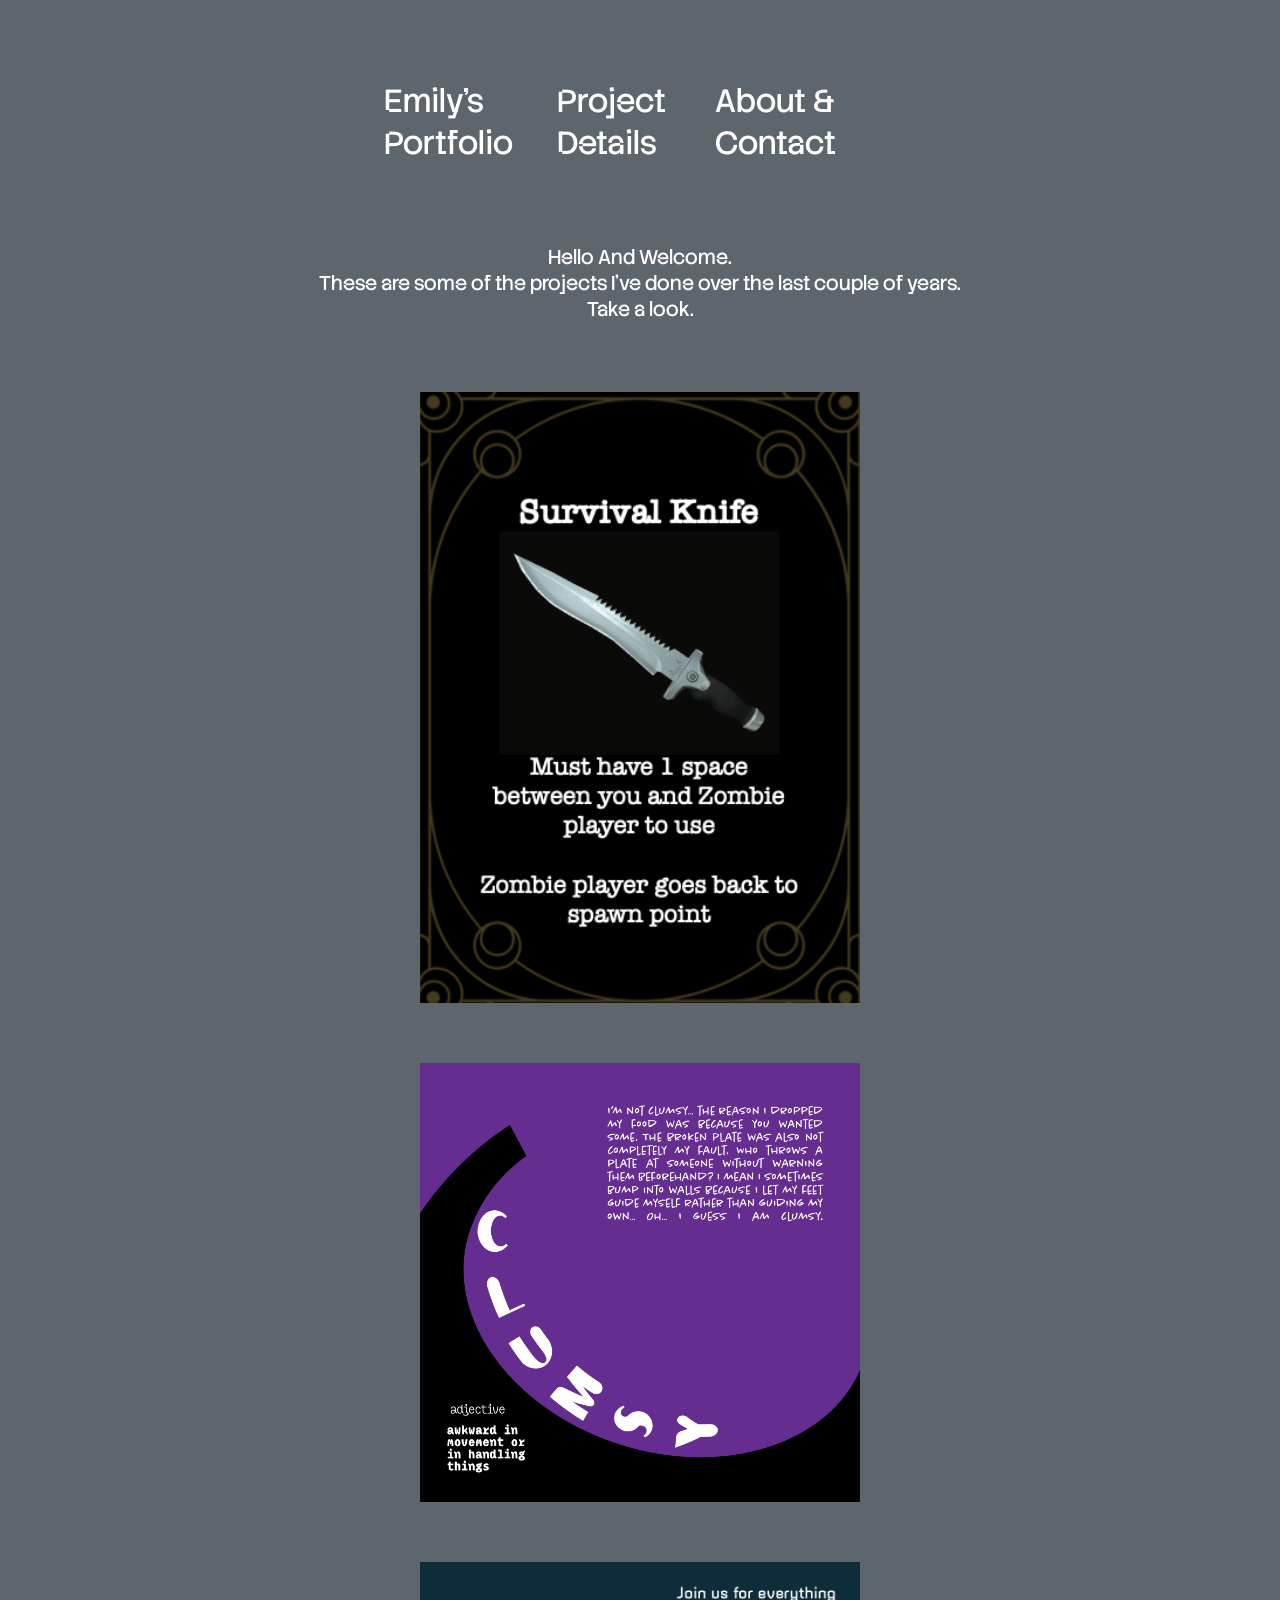
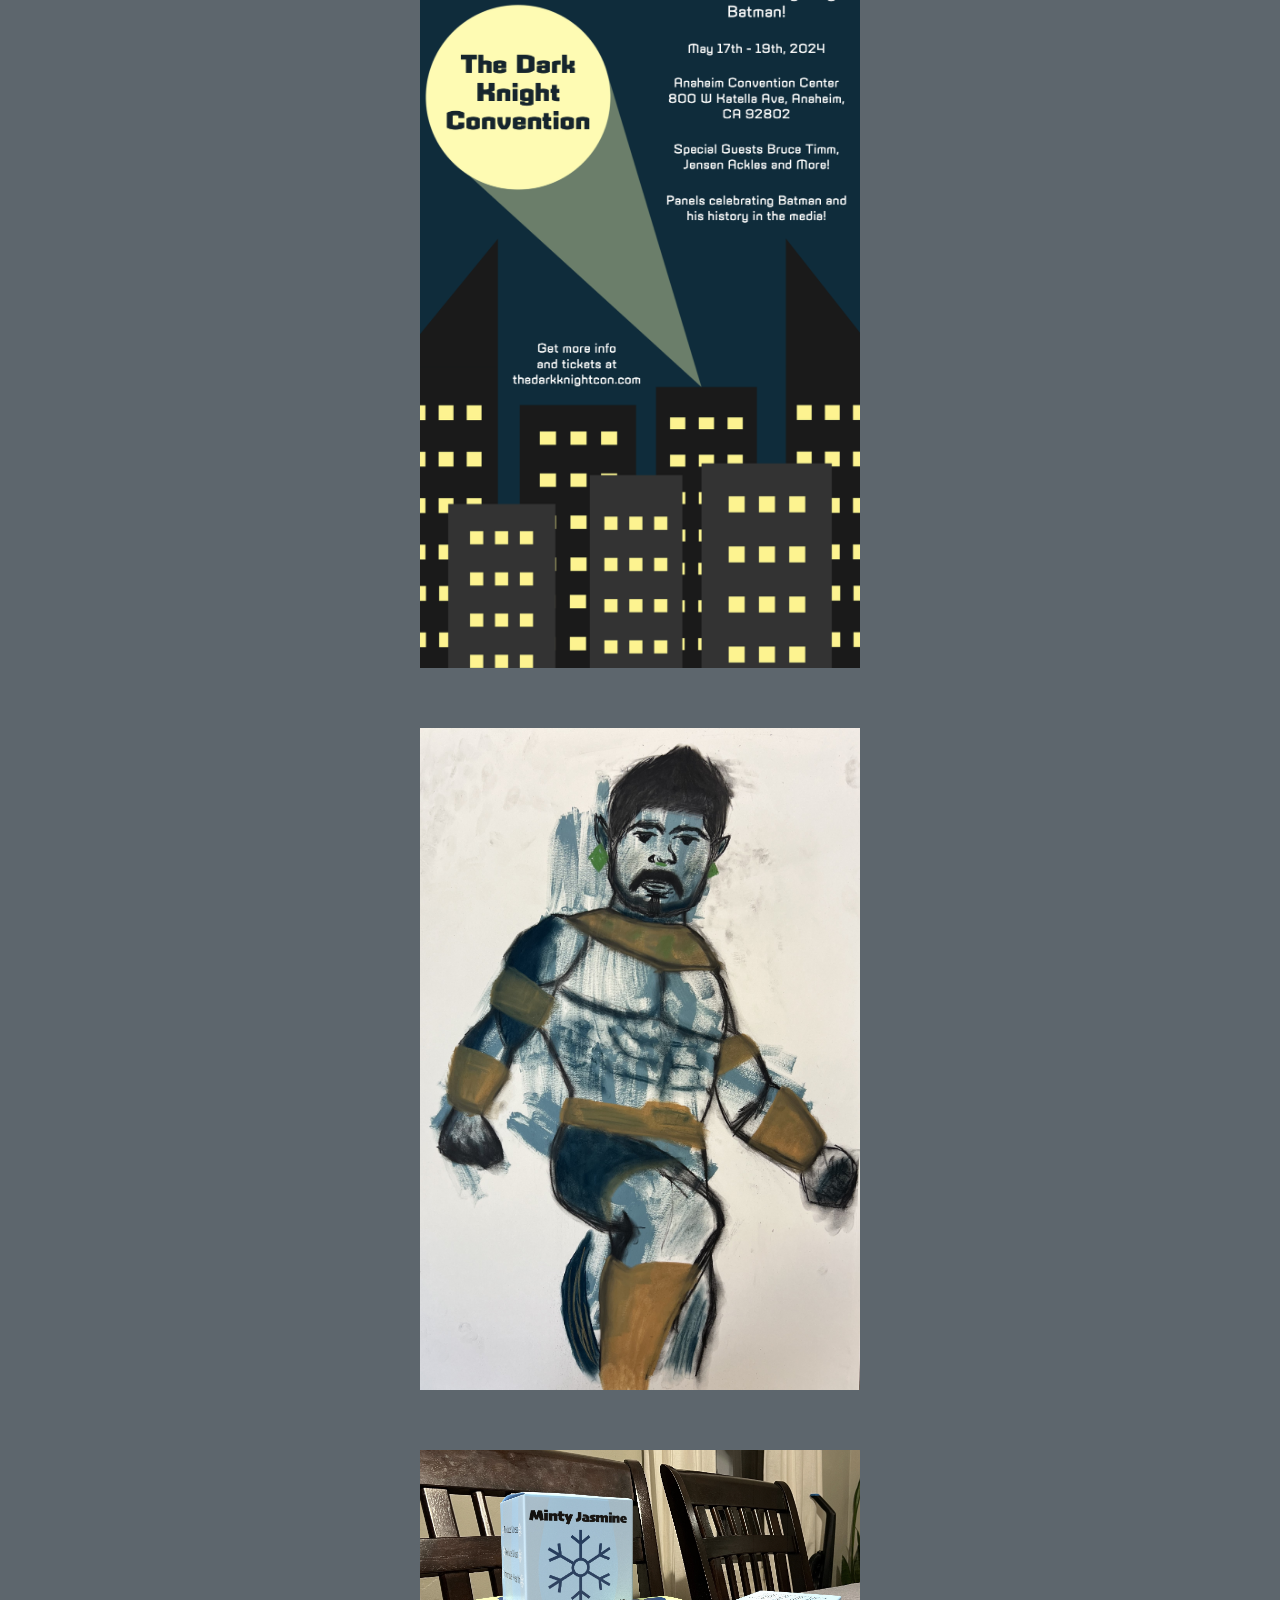
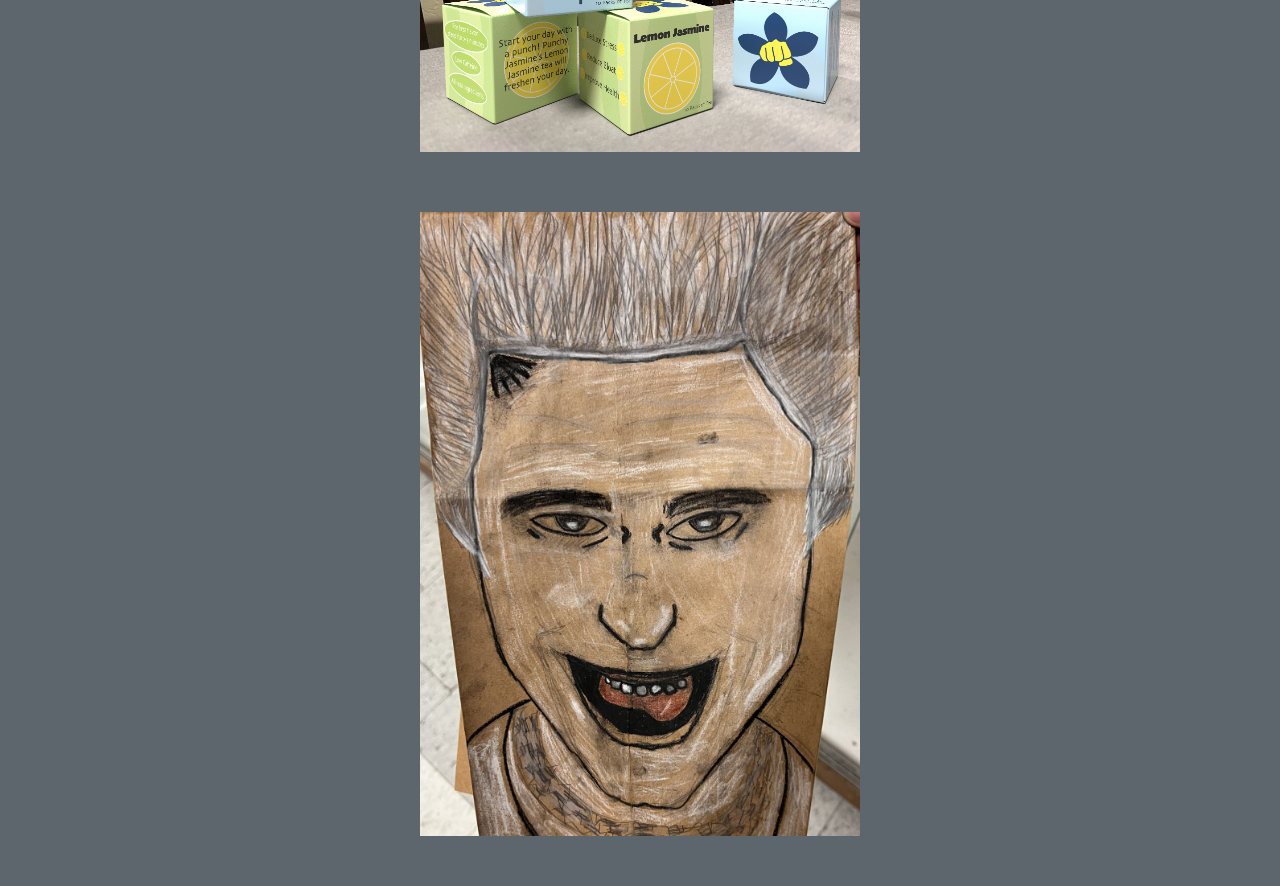
<file: index.html>
<!DOCTYPE html>
<html lang="en">
<head>
    <meta charset="UTF-8">
    <meta name="viewport" content="width=device-width, initial-scale=1.0">
    <link rel="stylesheet" href="style.css">
    <title>Final Portfolio</title>
</head>

<body>
    <header class="navbar">
        <div class="nav-container">
            <h1>
                Emily's Portfolio
            </h1>

            <h1>
                <a href="projectdetails.html">Project Details</a>
            </h1>
            
            <h1>
                <a href="about&contact.html">About & Contact</a>
            </h1>
        </div>
    </header>

    <header class="hero-hello">
        <p>
            Hello And Welcome. <br> These are some of the projects I've done over the last couple of years. <br> Take a look. 
        </p>
    </header>
    
    <div class="gallery">
        <img class="p5" src="imgs/recard1.png" alt="Game Design I project: Original board game cards based off of the video game series Resident Evil I.">
        
        <img class="p1" src="imgs/clumsy.png" alt="Typography project: Pick an adjective, and showcase its meaning with just its first letter.">

        <img class="p2" src="imgs/flyer.png" alt="Typography project: Create a flyer for a made up convention.">

        <img class="p3" src="imgs/namor.jpeg" alt="Figure Drawing project: Namor body portrait, character from Marvel Comics.">
    
        <img class="p4" src="imgs/package.png" alt="Design Concepts & Narratives project: Final Packaging Design for tea product.">
    
        <img class="p6" src="imgs/robert.jpeg" alt="Figure Drawing project: Robert Pattison portrait on a paper bag.">
    </div>

    <script src="script.js"></script>
</body>
</html>
</file>
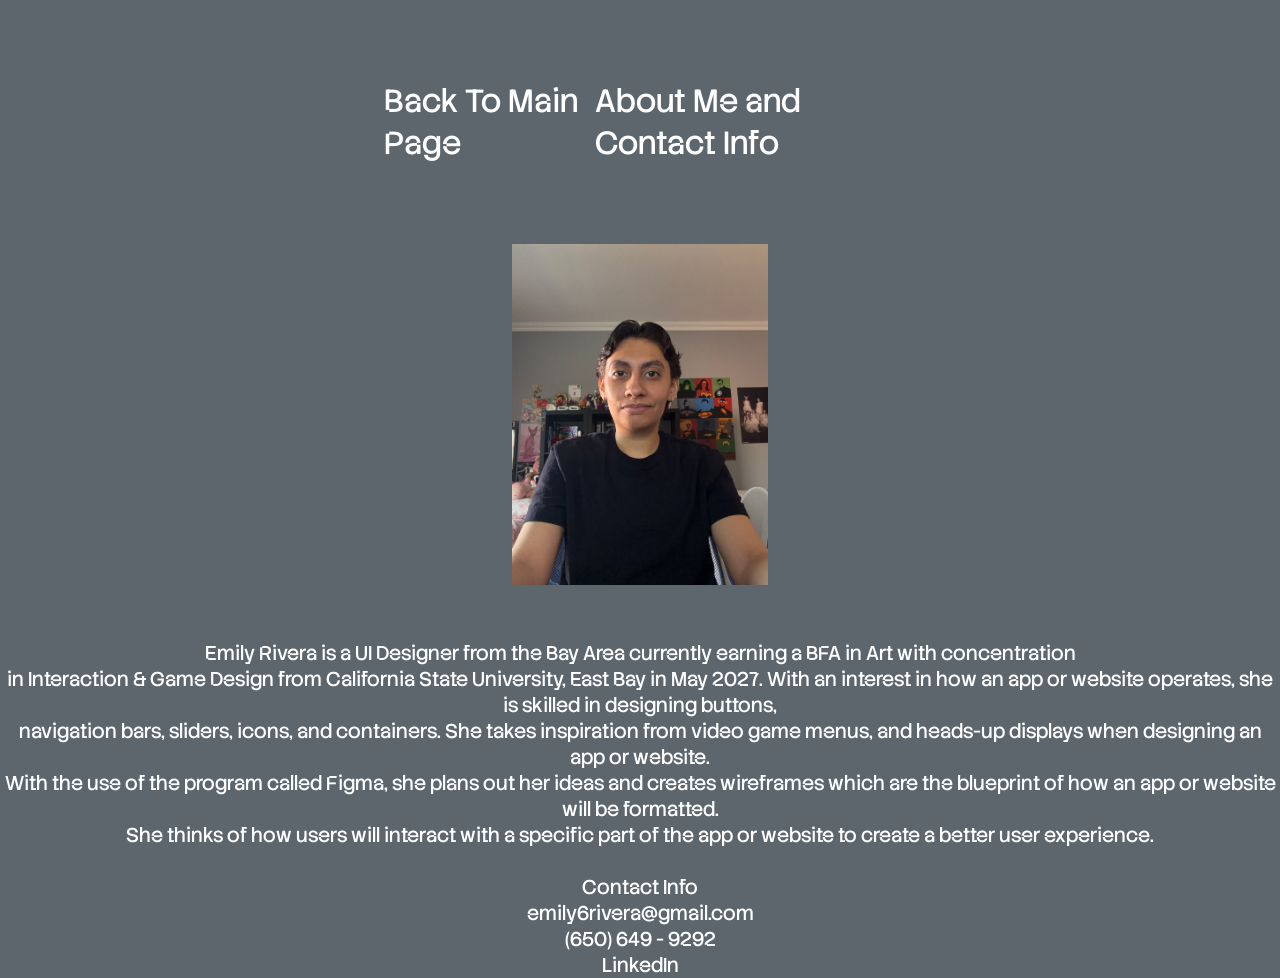
<file: about&contact.html>
<!DOCTYPE html>
<html lang="en">
<head>
    <meta charset="UTF-8">
    <meta name="viewport" content="width=device-width, initial-scale=1.0">
    <link rel="stylesheet" href="style.css">
    <title>Final Portfolio</title>
</head>

<body>
    <header class="navbar">
        <div class="nav-container">
            <h1>
                <a href="index.html">Back To Main Page</a>
            </h1>

            <h1>
                About Me and Contact Info
            </h1>
        </div>
    </header>

    <div>
        <img class="pic" src="imgs/profile.JPEG" alt="">

        <p class="summary">
            Emily Rivera is a UI Designer from the Bay Area currently earning a BFA in Art with concentration <br> in Interaction & Game Design from California State University, East Bay in May 2027. With an interest in how an app or website operates, she is skilled in designing buttons, <br> navigation bars, sliders, icons, and containers. She takes inspiration from video game menus, and heads-up displays when designing an app or website. <br> With the use of the program called Figma, she plans out her ideas and creates wireframes which are the blueprint of how an app or website will be formatted. <br> She thinks of how users will interact with a specific part of the app or website to create a better user experience.

            <br>
            <br>

            Contact Info
            <br>
            emily6rivera@gmail.com
            <br>
            (650) 649 - 9292
            <br>
            <a href="https://www.linkedin.com/in/emily-rivera-delgado/?lipi=urn%3Ali%3Apage%3Ad_flagship3_profile_view_base_contact_details%3BscGrai42TomMKHqdBX3ROA%3D%3D">LinkedIn</a>

        </p>
    </div>

</body>
</html>
</file>
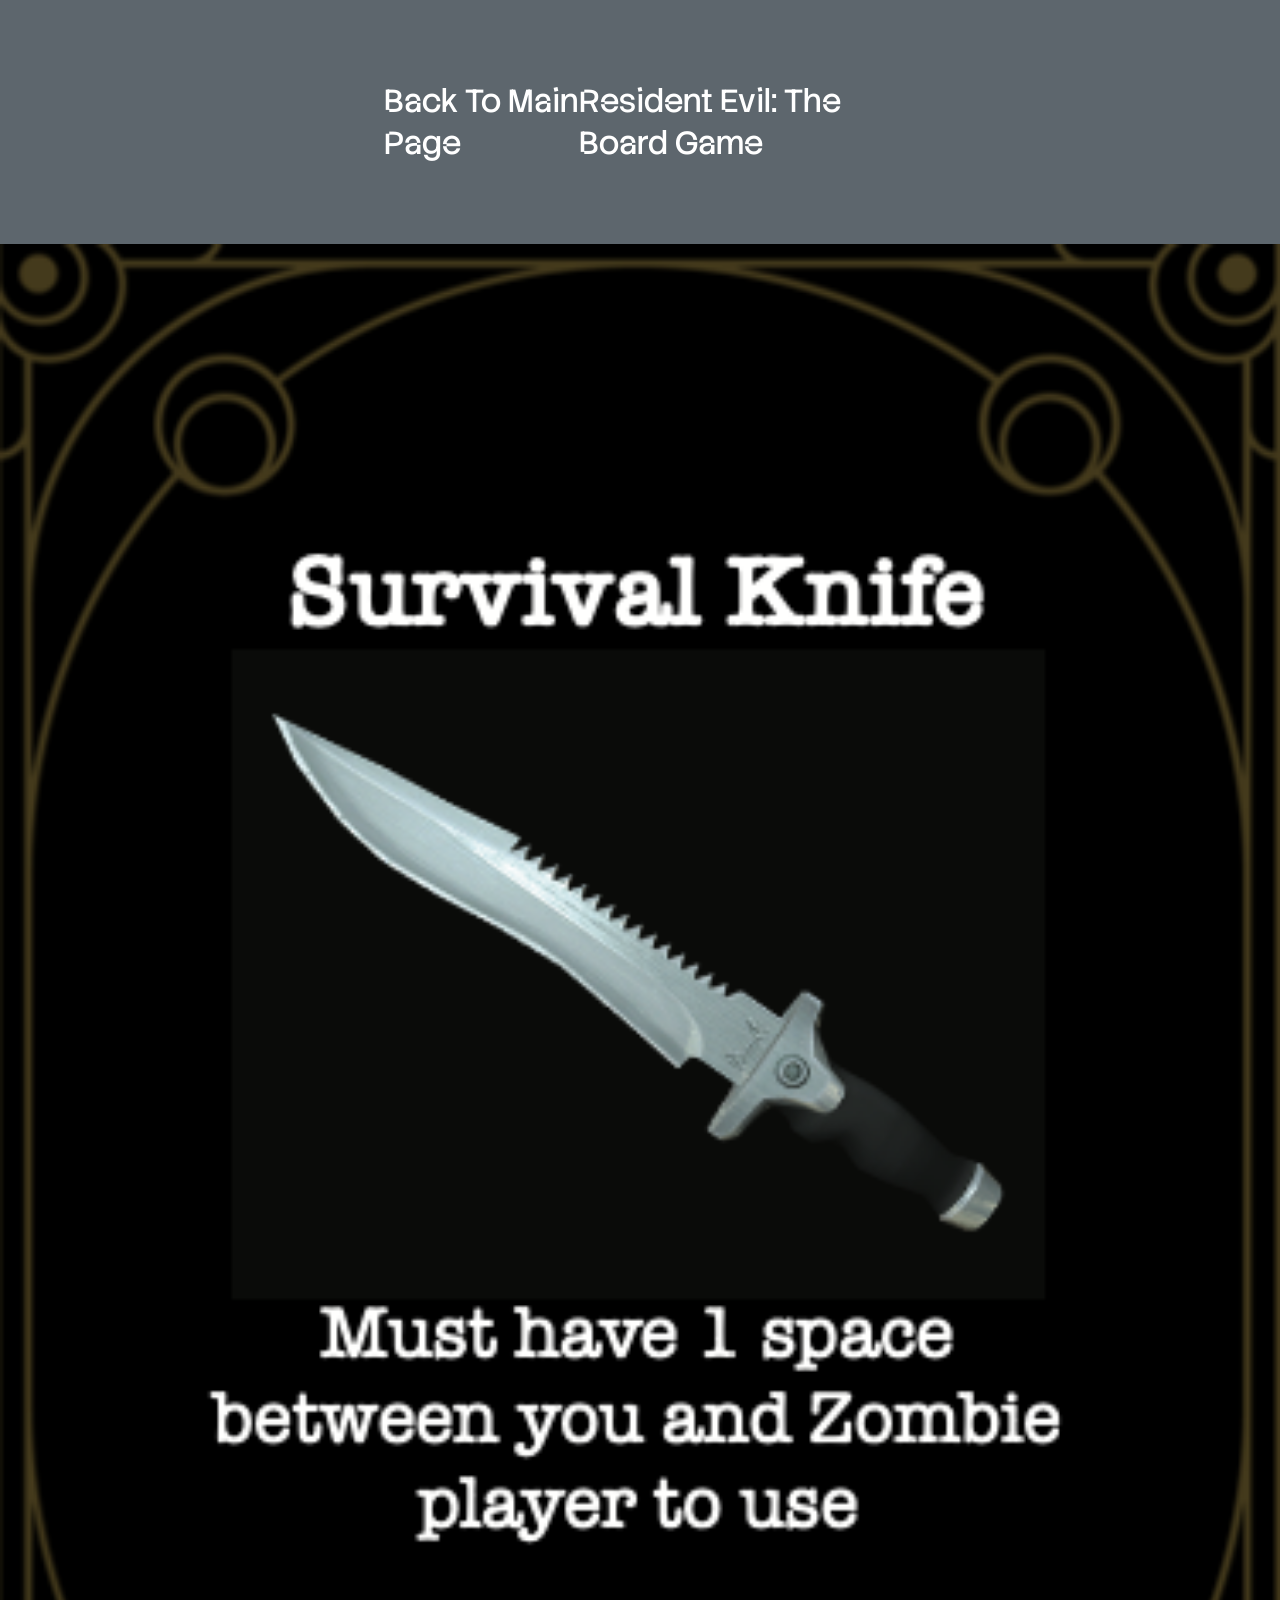
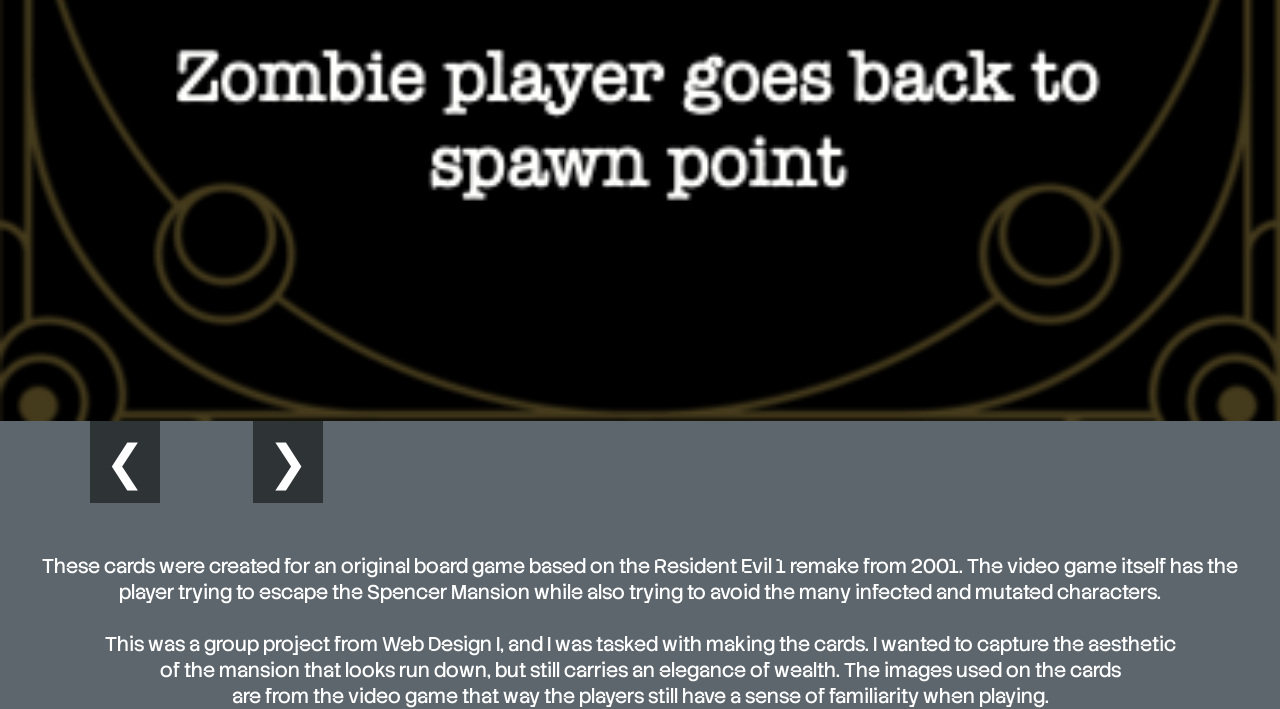
<file: projectdetails.html>
<!DOCTYPE html>
<html lang="en">
<head>
    <meta charset="UTF-8">
    <meta name="viewport" content="width=device-width, initial-scale=1.0">
    <link rel="stylesheet" href="style.css">
    <title>Final Portfolio</title>
</head>

<body>
    <header class="navbar">
        <div class="nav-container">
            <h1>
                <a href="index.html">Back To Main Page</a>
            </h1>

            <h1>
                Resident Evil: The Board Game
            </h1>
        </div>
    </header>

    <section>
        <div class="slider">
            <div class="slides">
                <img class="slide" src="imgs/recard1.png" alt="">

                <img class="slide" src="imgs/recard2.png" alt="">

                <img class="slide" src="imgs/recard3.png" alt="">

                <img class="slide" src="imgs/recard4.png" alt="">

                <img class="slide" src="imgs/recard5.png" alt="">

                <img class="slide" src="imgs/recard6.png" alt="">

                <img class="slide" src="imgs/recard7.png" alt="">

                <img class="slide" src="imgs/recard8.png" alt="">

                <img class="slide" src="imgs/recard9.png" alt="">

                <img class="slide" src="imgs/recard10.png" alt="">

                <img class="slide" src="imgs/recard11.png" alt="">

                <img class="slide" src="imgs/recard12.png" alt="">
                
                <button class="prev" onclick="prevSlide()">&#10094</button>
                <button class="next" onclick="nextSlide()">&#10095</button>
            </div>
        </div>
    </section>

    <div class="summary">
        <p>
            These cards were created for an original board game based on the Resident Evil 1 remake from 2001. The video game itself has the <br> player trying to escape the Spencer Mansion while also trying to avoid the many infected and mutated characters. <br><br> This was a group project from Web Design I, and I was tasked with making the cards. I wanted to capture the aesthetic <br> of the mansion that looks run down, but still carries an elegance of wealth. The images used on the cards <br> are from the video game that way the players still have a sense of familiarity when playing. 
        </p>
    </div>
    
    <script src="script.js"></script>
</body>
</html>
</file>
<file: style.css>
@import url('https://fonts.googleapis.com/css2?family=Stack+Sans+Notch:wght@200..700&display=swap');

/* Nav & Hero */
*{
    box-sizing: border-box;
    margin: 0;
    padding: 0;
    background-color: #5d666d;
    font-family: "Stack Sans Notch", sans-serif;
    font-optical-sizing: auto;
    font-weight: 400;
    font-style: normal;
    color: white;
    text-decoration: none;
}

.navbar{
    margin: 80px 30%;
}

.nav-container{
    display: flex;
    align-items: center;
    justify-content: space-around;
}

.hero-hello{
    text-align: center;
    font-size: 20px;
    margin-top: 40px;
    margin-bottom: 40px;
}

a:hover{
    color: #004374;
}

/* Displayed Projects */
.gallery{
    display: flex;
    flex-wrap: wrap;
    margin: 20px;
    width: 500px;
    margin-left: auto;
    margin-right: auto;
}

.gallery img{
    width: 100%;
    height: auto;
    padding: 30px;
}

/* Slider CSS */
.slider{
    position: relative;
    width: 100%;
    overflow: hidden;
    justify-items: center;
}

.slider img{
    width: 100%;
    display: none;
}

img.displaySlide{
    display: block;
    animation-name: fade;
    animation-duration: 1.5s;
}

.slider button{
    font-size: 3rem;
    background-color: rgba(0, 0, 0, 0.5);
    color: white;
    border: none;
    cursor: pointer;
    padding: 10px 15px;
    justify-items: center;
    margin-left: 90px;
}
.slider button:hover{
    color: #004374;
}

@keyframes fade{
    from{opacity: .5}
    to{opacity: 1}
}

.summary{
    text-align: center;
    font-size: 20px;
    padding-top: 50px;
}

.pic{
    width: 20%;
    margin-left: 40%;
}
</file>
